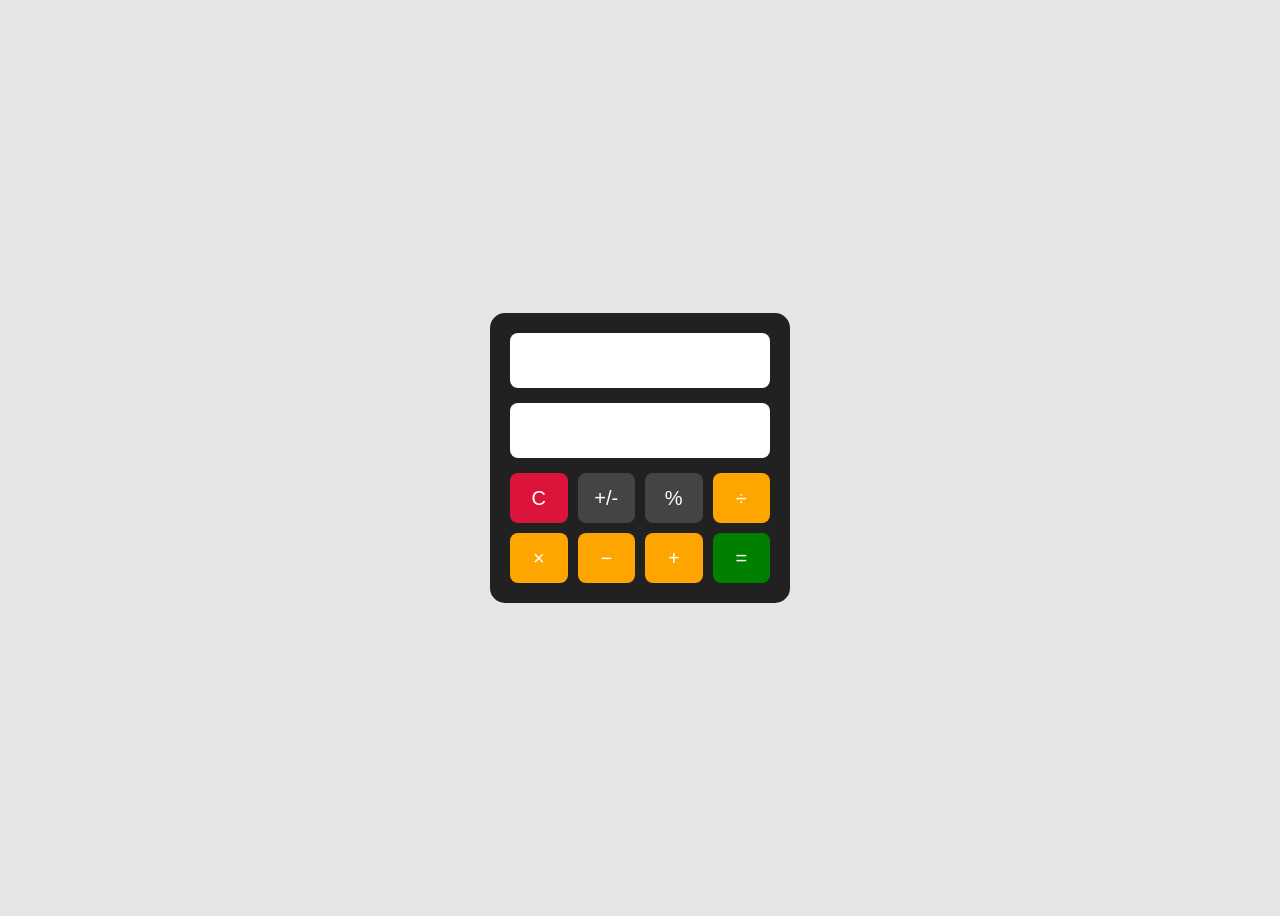
<file: calculator/index.html>
<!DOCTYPE html>
<html>

<head>
    <title>Simple Calculator</title>
    <link rel="stylesheet" href="style.css">
</head>

<body>

    <div class="calculator">

        <input type="text" class="display" id="input">
        <input type="text" class="display" id="input1">

        <div class="buttons">
            <button class="clear" id="clear1">C</button>
            <button id="">+/-</button>
            <button id="module">%</button>
            <button class="operator" id="div">÷</button>
            <!-- 
            <button>7</button>
            <button>8</button>
            <button>9</button>  -->
            <button class="operator" id="multi">×</button>
            <!-- 
             <button>4</button>
            <button>5</button>
            <button>6</button>  -->
            <button class="operator" id="subt">−</button>

            <!-- <button>1</button>
            <button>2</button>
            <button>3</button>  -->
            <button class="operator" id="add">+</button>
            <!-- <button>0</button> 
            <button>.</button> -->
            <button class="equal" id="equal">=</button>
        </div>

    </div>
    <script src="logic.js"></script>
</body>

</html>
</file>
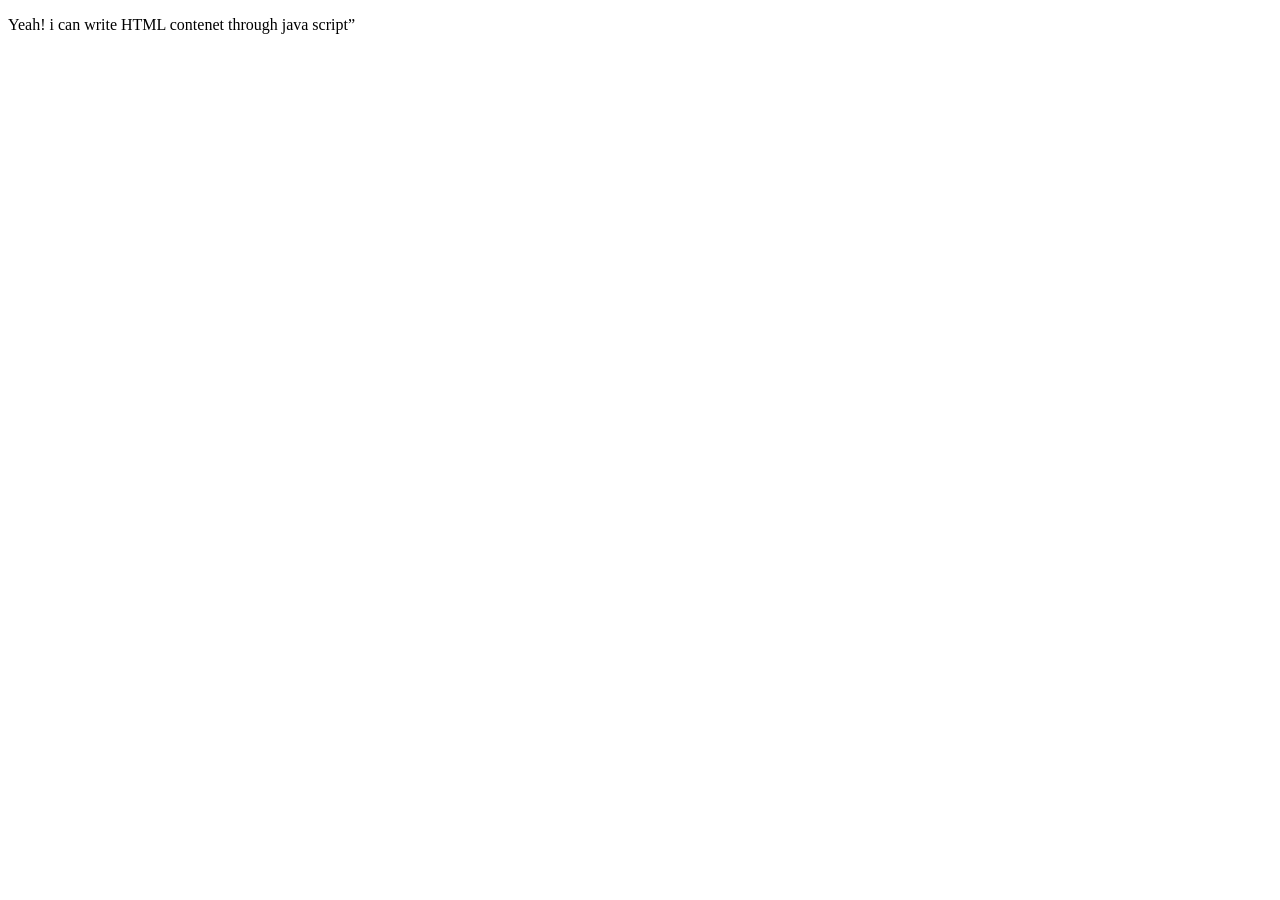
<file: assignment 2/home1.html>
<!DOCTYPE html>
<html lang="en">
<head>
    <meta charset="UTF-8">
    <meta name="viewport" content="width=device-width, initial-scale=1.0">
    <title>Document</title>
</head>
<body>
    <script src="home1.js" ></script>
</body>
</html>
</file>
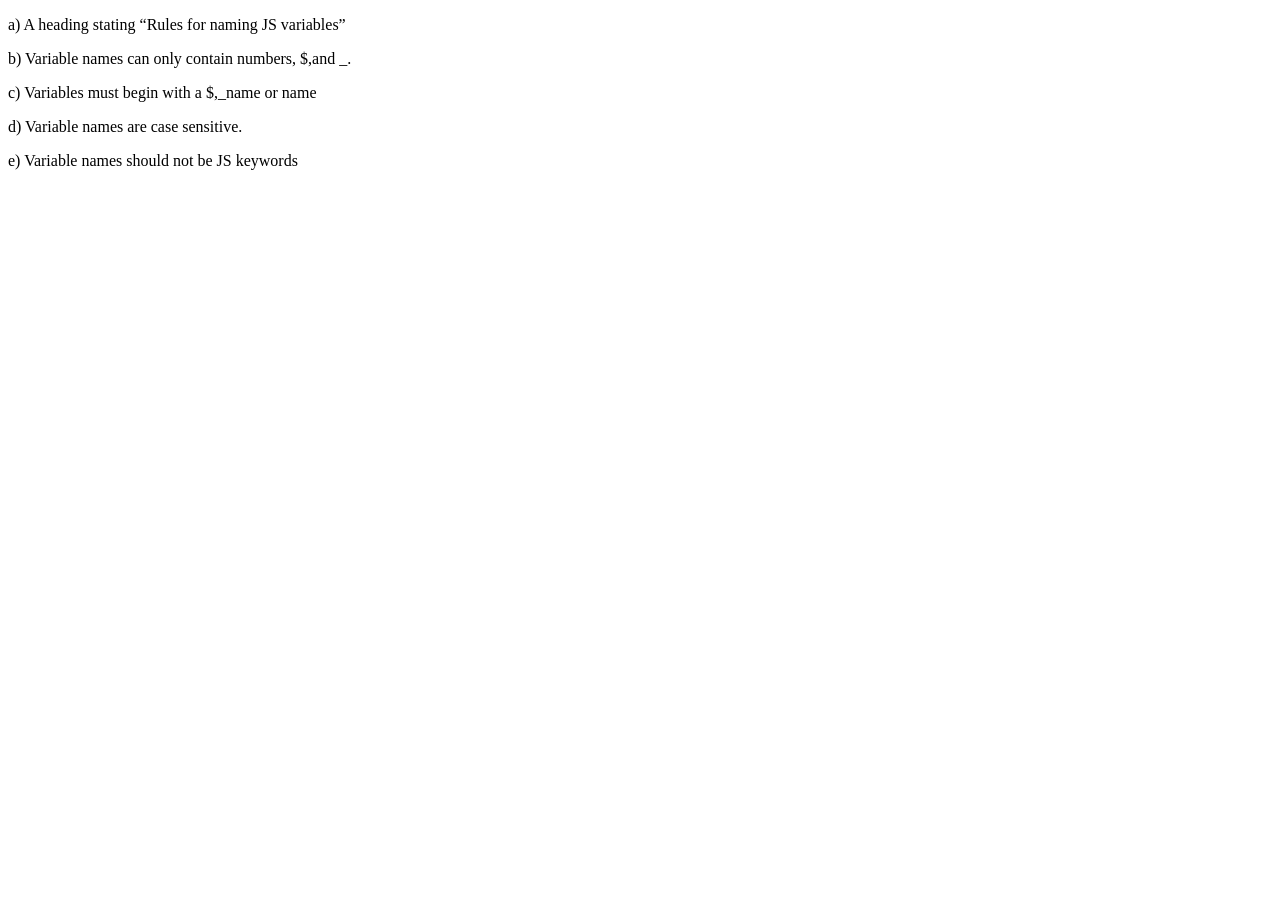
<file: assignment2/assignment.html>
<!DOCTYPE html>
<html lang="en">
<head>
    <meta charset="UTF-8">
    <meta name="viewport" content="width=device-width, initial-scale=1.0">
    <title>Document</title>
</head>
<body>
  


     <script src="assignment.js" ></script>  
</body>
</html>
</file>
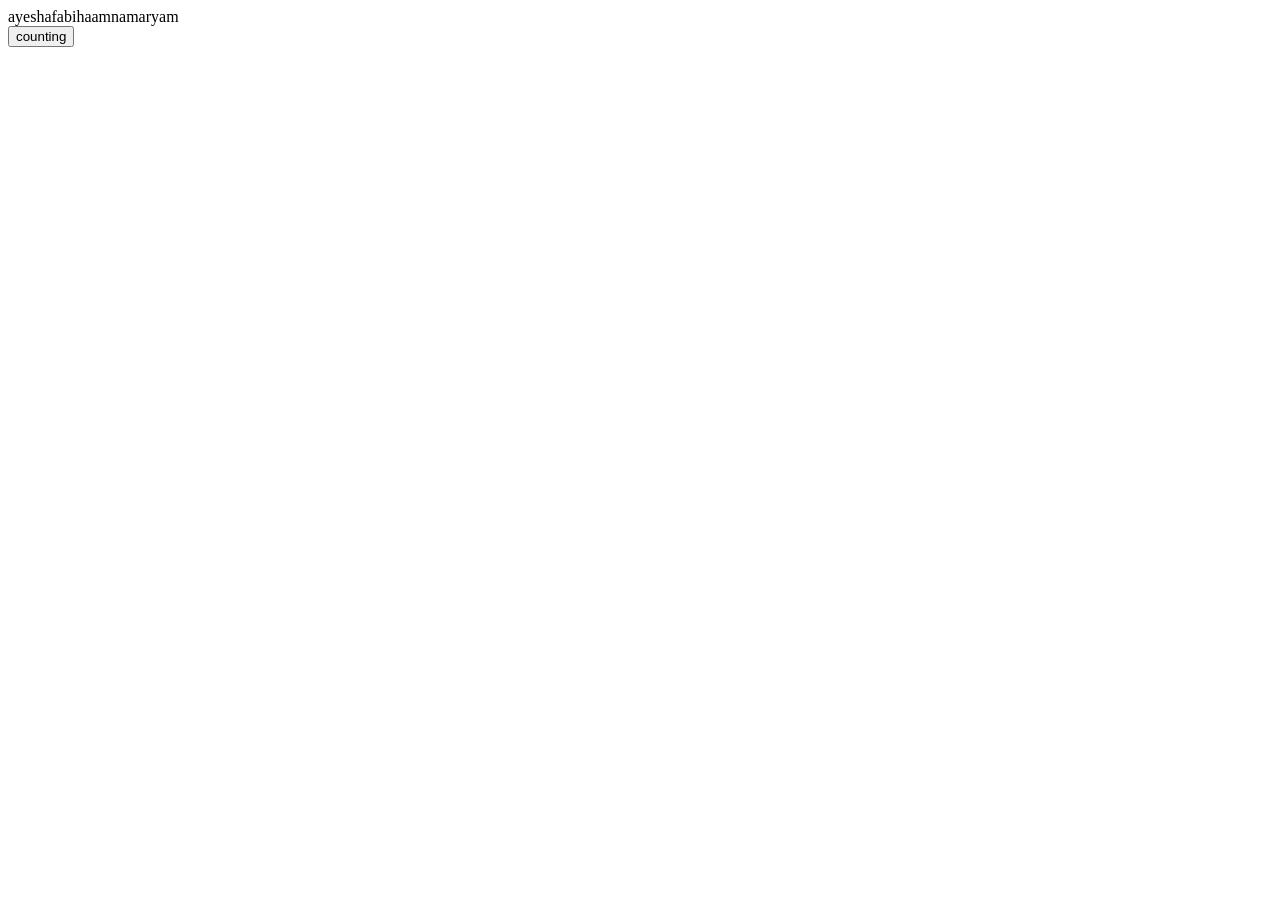
<file: java script events/main.html>
<!DOCTYPE html>
<html lang="en">
<head>
    <meta charset="UTF-8">
    <meta name="viewport" content="width=device-width, initial-scale=1.0">
    <title>Document</title>
</head>
<body>

    <div id="hi"></div>
<button id="button">counting</button>






    <script type="module" src="main.js"></script>
</body>
</html>
</file>
<file: calculator/style.css>
body {
    background: #e5e5e5;
    display: flex;
    justify-content: center;
    align-items: center;
    height: 100vh;
    font-family: Arial;
}

.calculator {
    background: hsl(0, 0%, 13%);
    padding: 20px;
    border-radius: 15px;
    width: 260px;
}


.display {
    width: 100%;
    height: 55px;
    margin-bottom: 15px;
    border: none;
    border-radius: 8px;
    font-size: 25px;
    text-align: right;
    box-sizing: border-box;
    padding: 10px;
    background: white;
}



.buttons {
     display: grid; 
    grid-template-columns: repeat(4, 1fr);
    gap: 10px;
}

button {
    height: 50px;
    border: none;
    border-radius: 8px;
    font-size: 20px;
    cursor: pointer;
    background: #444;
    color: white;
}

button:hover {
    background: #011103;
}

.operator {
    background: orange;
}

.equal {
    background: green;
}

.clear {
    background: crimson;
}
</file>
